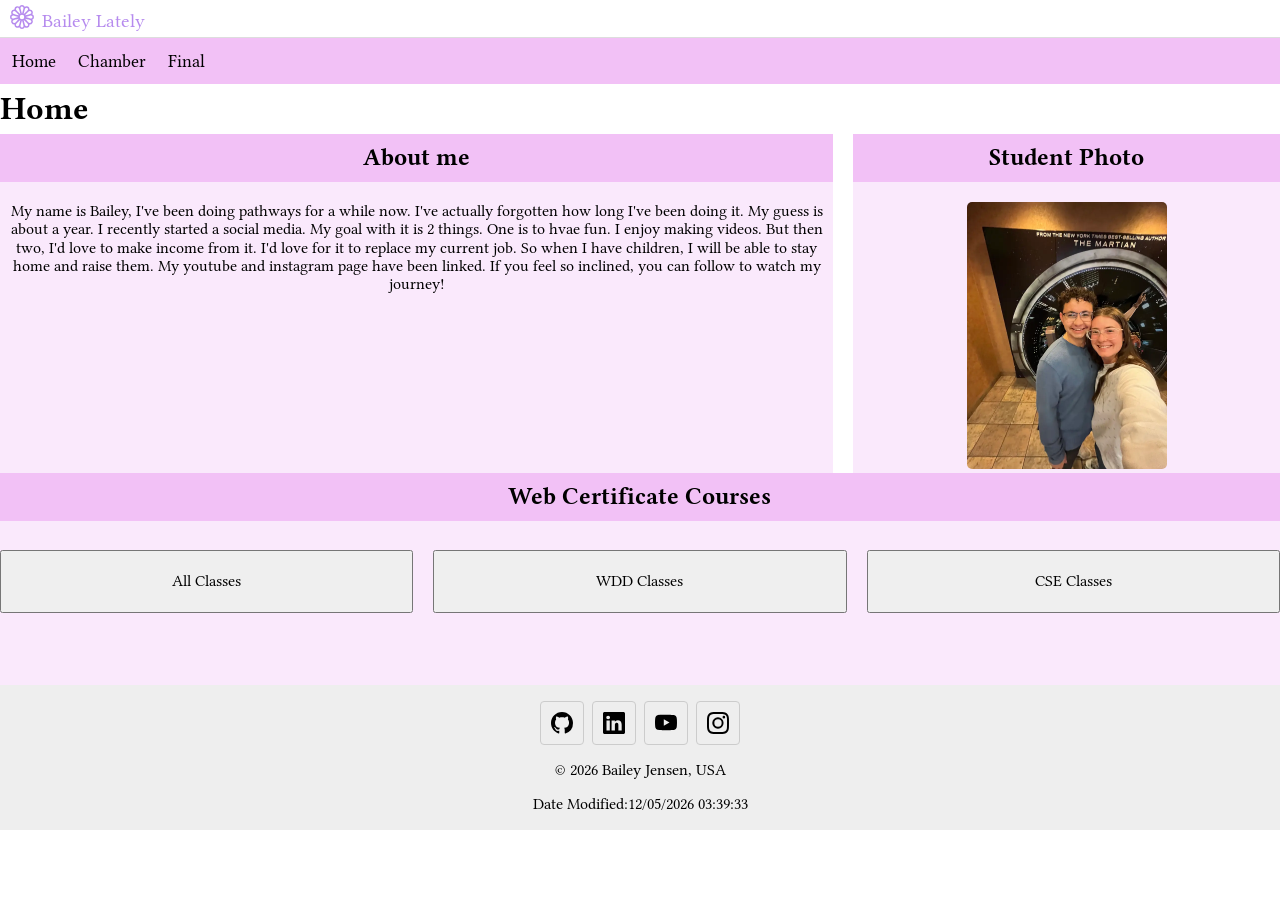
<file: index.html>
<!DOCTYPE html>
<html lang="en">

<head>
    <meta charset="UTF-8">
    <meta name="viewport" content="width=device-width, initial-scale=1.0">
    <title>Homepage</title>
    <meta name="description"
        content="First assignment in WDD231. This is my Homepage, I feel very happy about how this went.">
    <meta name="author" content="Bailey Jensen">
    <link rel="stylesheet" href="styles/normalize.css">
    <link rel="stylesheet" href="styles/base.css">
    <link rel="stylesheet" href="styles/larger.css">
    <script src="scripts/navigation.js" defer></script>
    <script src="scripts/courses.js" defer></script>
    <link rel="icon" href="favicon.ico">
    <meta propert="og:title" content="Homepage">
    <meta property="og:description" content="My homepage wehre I can practice proper principles and skills.">
    <meta property="og:url" content="https://baileyjensen.github.io/wdd231/">
    <meta property="og:image"
        content="https://churchofjesuschristtemples.org/assets/img/temples/payson-utah-temple/payson-utah-temple-62834-icon.jpg">

    <link rel="preconnect" href="https://fonts.googleapis.com">
    <link rel="preconnect" href="https://fonts.gstatic.com" crossorigin>
    <link
        href="https://fonts.googleapis.com/css2?family=Libertinus+Serif:ital,wght@0,400;0,600;0,700;1,400;1,600;1,700&display=swap"
        rel="stylesheet">


</head>

<body>
    <header>
        <img src="images/flower1.svg" alt="site logo" width="16" height="16">
        <span>Bailey Lately</span>
        <button id="ham-btn" class="hamburger"></button>
    </header>
    <nav id="nav-bar" class="navigation">
        <ul>
            <li class="current"><a href="index.html">Home</a></li>
            <li><a href="chamber.html">Chamber</a></li>
            <li><a href="../final/index.html">Final</a></li>
        </ul>
    </nav>

    <main>
        <h1>Home</h1>

        <section class="about">
            <h2>About me</h2>
            <p>My name is Bailey, I've been doing pathways for a while now. I've actually forgotten how long I've been
                doing it. My
                guess is about a year. I recently started a social media. My goal with it is 2 things. One is to hvae
                fun. I enjoy making
                videos. But then two, I'd love to make income from it. I'd love for it to replace my current job. So
                when I have children,
                I will be able to stay home and raise them. My youtube and instagram page have been linked. If you feel
                so inclined, you can
                follow to watch my journey!
            </p>
        </section>

        <section class="student">
            <h2>Student Photo</h2>
            <img src="images/student.webp" alt="Student Photo" loading="lazy">
        </section>

        <section class="class">
            <h2>Web Certificate Courses</h2>
            <button class="all" id="all">All Classes</button>
            <button class="wdd" id="wdd">WDD Classes</button>
            <button class="cse" id="cse">CSE Classes</button>
            <div id="courseList"></div>
            <p id="totalCredits"></p>

        </section>

        <dialog id="myModal">
            <h2 id="modalTitle"></h2>
            <p id="modalDescription"></p>
            <p id="modalCertificate"></p>
            <p id="modalTechnology"></p>
            <button id="close">Close</button>
        </dialog>

    </main>

    <footer>
        <div class="social">
            <a href="https://github.com/BaileyJensen" target="_blank">
                <img src="images/github.svg" alt="github" width="16" height="16">
            </a>
            <a href="https://www.linkedin.com/" target="_blank">
                <img src="images/linkedin.svg" alt="linkedin" width="16" height="16">
            </a>

            <a href="https://www.youtube.com/@baileylately/videos" target="_blank">
                <img src="images/youtube.svg" alt="youtube" width="16" height="16">
            </a>

            <a href="https://www.instagram.com/baileyylately?utm_source=qr" target="_blank">
                <img src="images/instagram.svg" alt="instagram" width="16" height="16">
            </a>
        </div>

        <p>© <span id="currentyear"></span> Bailey Jensen, USA</p>
        <span id="lastModified"></span>

    </footer>

</body>

</html>
</file>
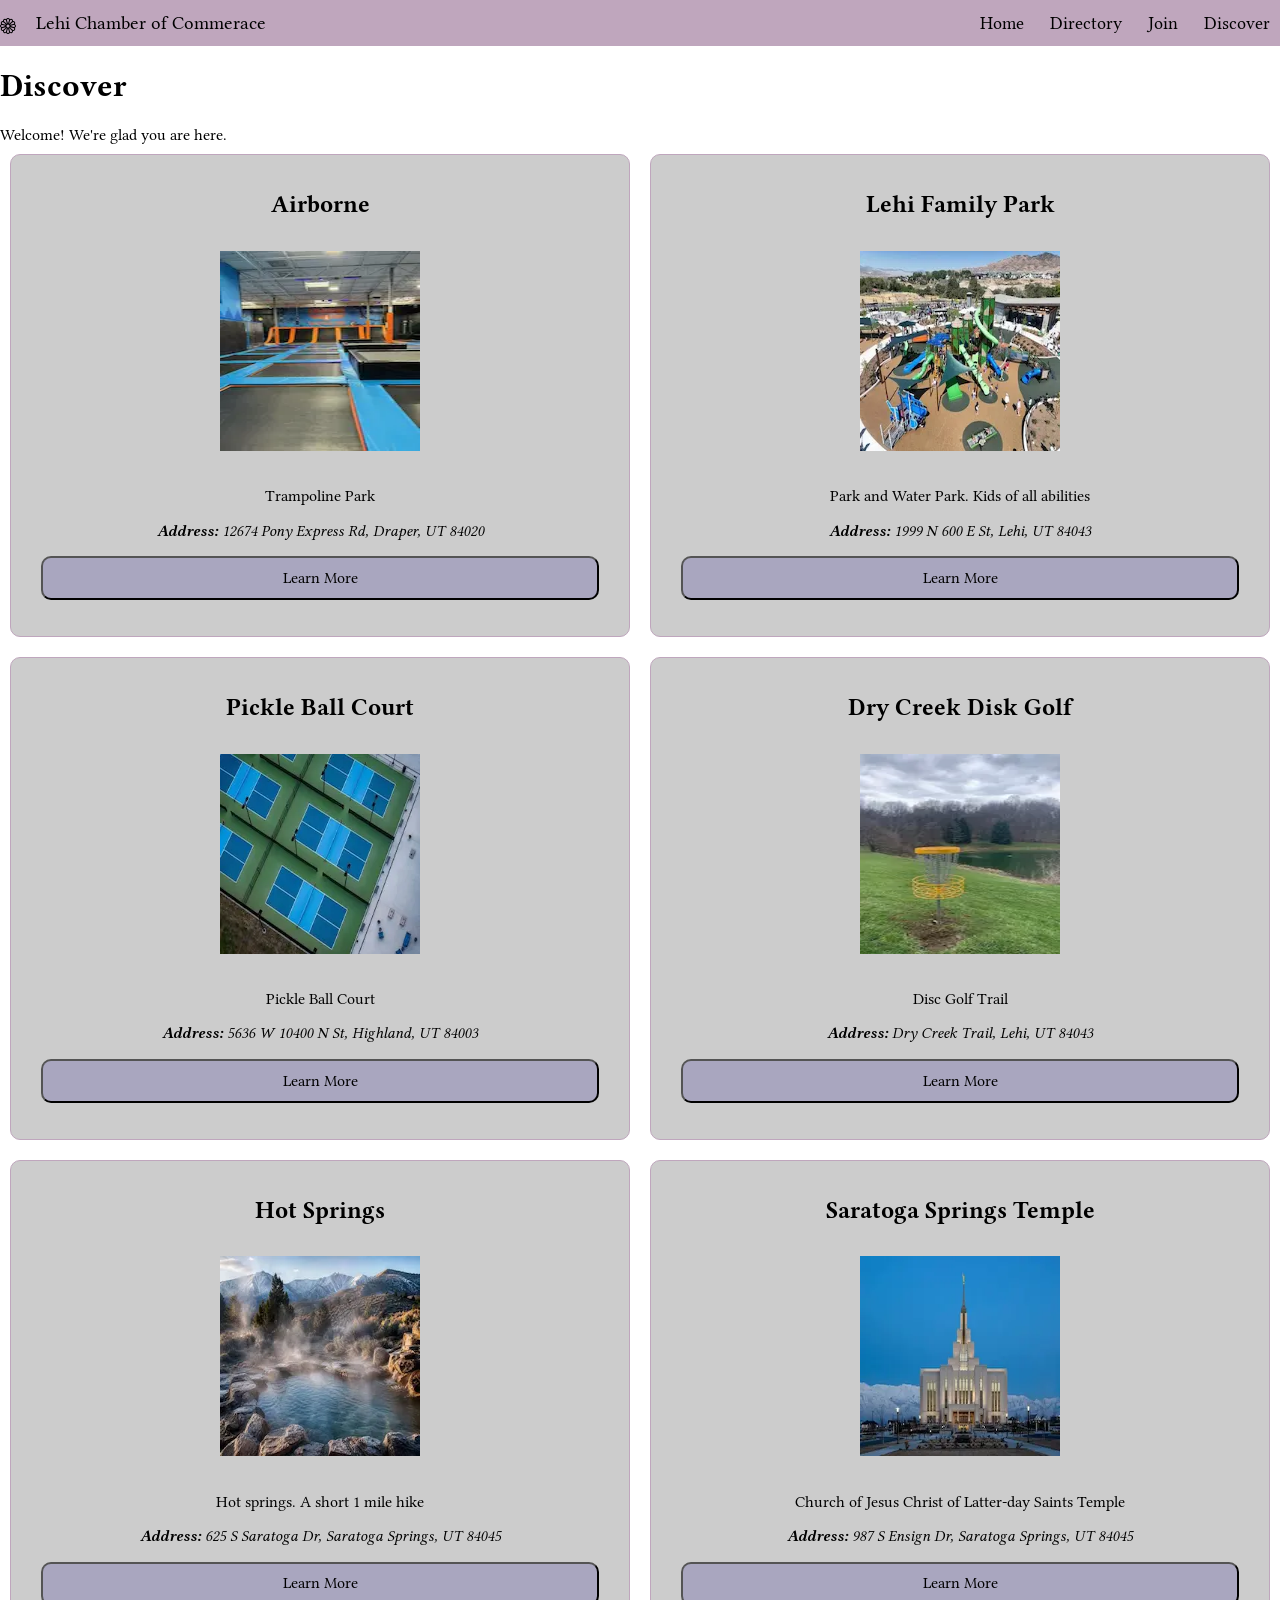
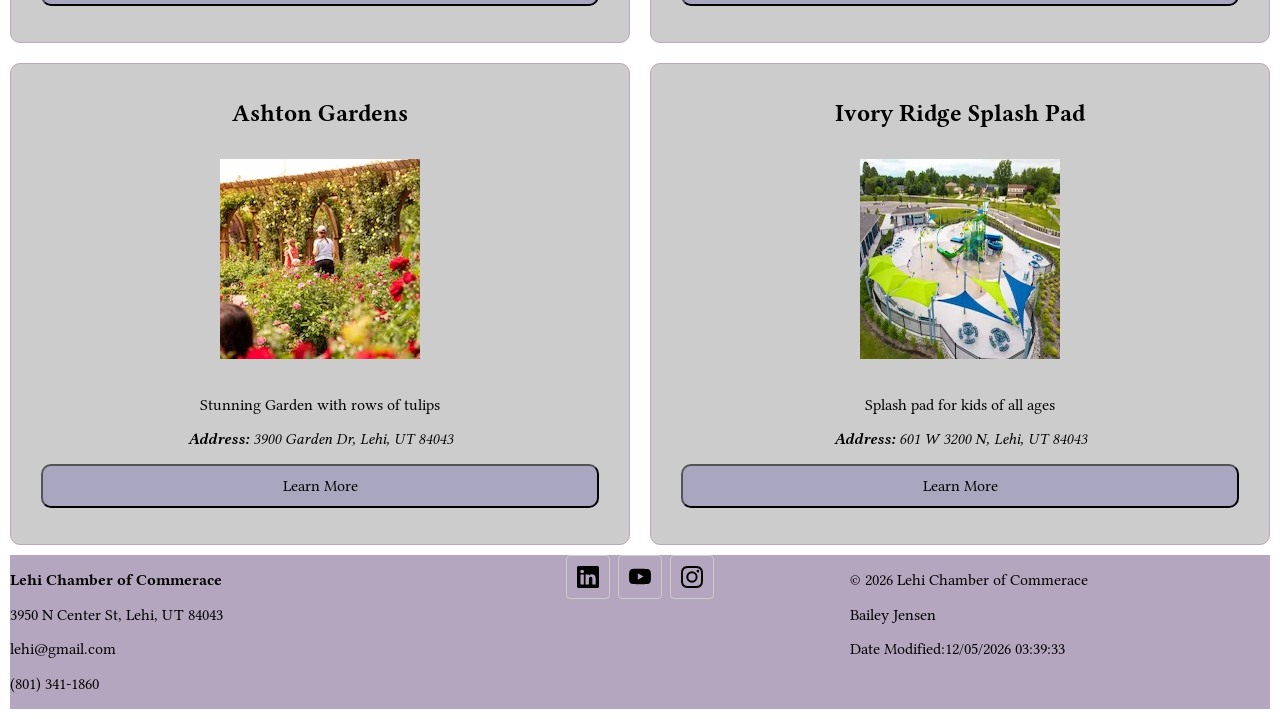
<file: chamber/discover.html>
<!DOCTYPE html>
<html lang="en">

<head>
    <meta charset="UTF-8">
    <meta name="viewport" content="width=device-width, initial-scale=1.0">
    <title>Chamber of Commerace Discover Page</title>
    <meta name="author" content="Bailey Jensen">
    <link rel="stylesheet" href="styles/normalize.css">
    <link rel="stylesheet" href="styles/base.css">
    <link rel="stylesheet" href="styles/medium.css">
    <link rel="stylesheet" href="styles/large.css">
    <script type="module" src="scripts/places.js"></script>
    <script src="scripts/navigation.js" defer></script>
    <script src="scripts/visit.js" defer></script>
    <link rel="icon" href="favicon.ico">
    <meta name="description" content="Chamber of Commerece directory page. Able to work on this with a group!">
    <meta property="og:url" content="https://baileyjensen.github.io/wdd231/chamber/directory.html">
    <meta property="og:title" content="Chamber directory">
    <meta property="og:description"
        content="A directory for the Chamber of Commerece. Able to practice this with a group!">
    <meta property="og:image" content="https://baileyjensen.github.io/wdd231/chamber/images/chamber.png">
    <link rel="preconnect" href="https://fonts.googleapis.com">
    <link rel="preconnect" href="https://fonts.gstatic.com" crossorigin>
    <link
        href="https://fonts.googleapis.com/css2?family=Libertinus+Serif:ital,wght@0,400;0,600;0,700;1,400;1,600;1,700&display=swap"
        rel="stylesheet">


</head>

<body>
    <header>
        <div>
            <img src="images/flower1.svg" alt="site logo" width="16" height="16">
            <span> Lehi Chamber of Commerace </span>
        </div>
        <button id="ham-btn" class="hamburger"></button>

        <nav id="nav-bar" class="navigation">
            <ul>
                <li><a href="home.html">Home</a></li>
                <li class="current"><a href="directory.html">Directory</a></li>
                <li><a href="join.html">Join</a></li>
                <li><a href="discover.html">Discover</a></li>
            </ul>
        </nav>
    </header>




    <main>
        <h1>Discover</h1>
        <div id="visitMessage"></div>
        <section id="iCards"></section>

    </main>

    <footer>
        <section class="left">
            <p><strong>Lehi Chamber of Commerace</strong></p>
            <p>3950 N Center St, Lehi, UT 84043</p>
            <p>lehi@gmail.com</p>
            <p>(801) 341-1860</p>
        </section>
        <div class="social">
            <a href="https://www.linkedin.com/" target="_blank">
                <img src="images/linkedin.svg" alt="linkedin" width="16" height="16">
            </a>

            <a href="https://www.youtube.com/@baileylately/videos" target="_blank">
                <img src="images/youtube.svg" alt="youtube" width="16" height="16">
            </a>

            <a href="https://www.instagram.com/baileyylately?utm_source=qr" target="_blank">
                <img src="images/instagram.svg" alt="instagram" width="16" height="16">
            </a>
        </div>

        <section class="right">
            <p>© <span id="currentyear"></span> Lehi Chamber of Commerace</p>
            <p>Bailey Jensen</p>
            <span id="lastModified"></span>
        </section>

    </footer>

</body>

</html>
</file>
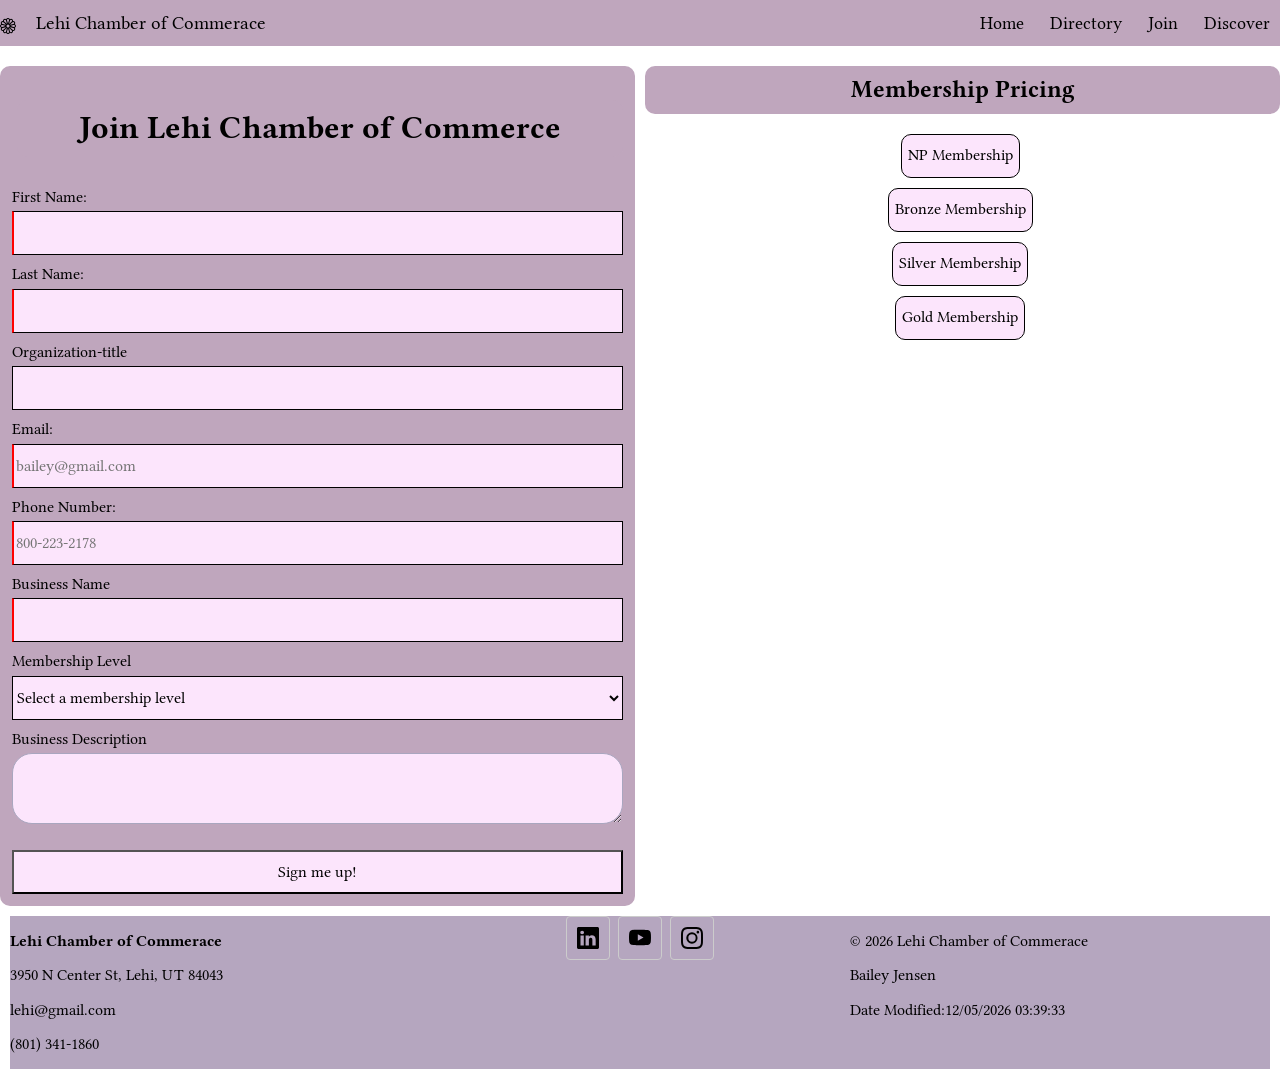
<file: chamber/join.html>
<!DOCTYPE html>
<html lang="en">

<head>
    <meta charset="UTF-8">
    <meta name="viewport" content="width=device-width, initial-scale=1.0">
    <title>Join Lehi Chamber of Commerce </title>
    <meta name="author" content="Bailey Jensen">
    <link rel="stylesheet" href="styles/normalize.css">
    <link rel="stylesheet" href="styles/base.css">
    <link rel="stylesheet" href="styles/large.css">
    <script src="scripts/navigation.js" defer></script>
    <script src="scripts/modal.js" defer></script>
    <link rel="icon" href="favicon.ico">
    <meta name="description"
        content="Discover Lehi businesses, local events, and opportunities through the Lehi Chamber of Commerce">
    <meta property="og:url" content="https://baileyjensen.github.io/wdd231/chamber/join.html">
    <meta property="og:title" content="Lehi Chamber of Commerce | Local Business Network Join">
    <meta property="og:description" content="Discover Lehi businesses, local events, and opportunities through the Lehi Chamber of Commerce">
    <meta property="og:image" content="https://baileyjensen.github.io/wdd231/chamber/images/chamber.png">
    <link rel="preconnect" href="https://fonts.googleapis.com">
    <link rel="preconnect" href="https://fonts.gstatic.com" crossorigin>
    <link
        href="https://fonts.googleapis.com/css2?family=Libertinus+Serif:ital,wght@0,400;0,600;0,700;1,400;1,600;1,700&display=swap"
        rel="stylesheet">


</head>

<body>
    <header>
        <div>
            <img src="images/flower1.svg" alt="site logo" width="16" height="16">
            <span> Lehi Chamber of Commerace </span>
        </div>
        <button id="ham-btn" class="hamburger"></button>

        <nav id="nav-bar" class="navigation">
            <ul>
                <li><a href="home.html">Home</a></li>
                <li class="current"><a href="directory.html">Directory</a></li>
                <li><a href="join.html">Join</a></li>
                <li><a href="discover.html">Discover</a></li>
            </ul>
        </nav>
    </header>




    <main class="main">
        <form method="get" action="thankyou.html">
            <h1 class="formH">Join Lehi Chamber of Commerce</h1>
            <label for="firstname">First Name: </label>
            <input type="text" id="firstname" name="firstName" autocomplete="given-name" title="firstName" required>
            <label for="lastname">Last Name: </label>
            <input type="text" id="lastname" name="lastName" autocomplete="family-name" title="lastName" required>

            <label for="title">Organization-title</label>
            <input type="text" name="title" id="title" autocomplete="organization-title" pattern="[A-Za-z -]{7,}"
                title="title">

            <label for="email">Email: </label>
            <input type="email" name="email" id="email" autocomplete="email" required placeholder="bailey@gmail.com"
                title="email">

            <label for="phone">Phone Number: </label>
            <input type="tel" name="phone" id="phone" title="Mobile Phone Number" autocomplete="tel"
                placeholder="800-223-2178" required>

            <label for="businessName">Business Name</label>
            <input type="text" name="businessName" id="businessName" title="Buisness Name" autocomplete="organization"
                required>


            <label for="membership">Membership Level</label>
            <select name="membership" id="membership" required>
                <option value="" disabled selected>Select a membership level</option>
                <option value="np">NP Membership is for non profit organizations and there is no fee.</option>
                <option value="bronze">Bronze Membership</option>
                <option value="silver">Silver Membership</option>
                <option value="gold">Gold Membership</option>
            </select>
           
            <label for="description">Business Description</label>
            <textarea id="description" name="description" title="Buisnessdecription"></textarea>

            <input type="hidden" name="timestamp" id="timestamp">

            <button type="submit" class="signUp">Sign me up!</button>
        </form>

        <section>
            <h2 class="formH">Membership Pricing</h2>

            <button id="npButton">NP Membership</button>
            <dialog id="npModal" class="npModal">
                <h2>Non-Profit Membership</h2>
                <p><strong>Benefits include: </strong></p>
                <p>Mayor certification</p>
                <p>Advertisment space on the float in parade</p>
                <p><strong>Cost: Free</strong></p>
                <button id="closeNp">Close</button>
            </dialog>

            <button id="bronzeButton">Bronze Membership</button>
            <dialog id="bronzeModal" class="bronzeModal">
                <h2>Bronze Membership</h2>
                <p><strong>Benefits include: </strong></p>
                <p>12x12 poster hung up in the highschool</p>
                <p>Half off a parade float entry</p>
                <p>Ad space on the parade float</p>
                <p>Mayor certification</p>
                <p><strong>Cost: $30 annually</strong></p>
                <button id="closeB">Close</button>
            </dialog>

            <button id="silverButton">Silver Membership</button>
            <dialog id="silverModal" class="silverModal">
                <h2>Silver Membership</h2>
                <p><strong>Benefits include: </strong></p>
                <p>Lunch with the mayor</p>
                <p>12x12 poster hung up in the highschool</p>
                <p>Half off a parade float entry</p>
                <p>Ad space on the parade float</p>
                <p>Mayor certification</p>
                <p><strong>Cost: $50 annually</strong></p>
                <button id="closeS">Close</button>
            </dialog>

            <button id="goldButton">Gold Membership</button>
            <dialog id="goldModal" class="goldModal">
                <h2>Gold Membership</h2>
                <p><strong>Benefits include: </strong></p>
                <p>Home page spotlight</p>
                <p>Invite to Presidents dinner</p>
                <p>Lunch with the mayor</p>
                <p>12x12 poster hung up in the highschool</p>
                <p>Half off a parade float entry</p>
                <p>Ad space on the parade float</p>
                <p>Mayor certification</p>
                <p><strong>Cost: $100 annually</strong></p>
                <button id="closeG">Close</button>
            </dialog>
        </section>




    </main>

    <footer>
        <section class="left">
            <p><strong>Lehi Chamber of Commerace</strong></p>
            <p>3950 N Center St, Lehi, UT 84043</p>
            <p>lehi@gmail.com</p>
            <p>(801) 341-1860</p>
        </section>
        <div class="social">
            <a href="https://www.linkedin.com/" target="_blank">
                <img src="images/linkedin.svg" alt="linkedin sign in page" width="16" height="16">
            </a>

            <a href="https://www.youtube.com/@baileylately/videos" target="_blank">
                <img src="images/youtube.svg" alt="youtube profile link" width="16" height="16">
            </a>

            <a href="https://www.instagram.com/baileyylately?utm_source=qr" target="_blank">
                <img src="images/instagram.svg" alt="instagram profile link" width="16" height="16">
            </a>
        </div>

        <section class="right">
            <p>© <span id="currentyear"></span> Lehi Chamber of Commerace</p>
            <p>Bailey Jensen</p>
            <span id="lastModified"></span>
        </section>

    </footer>

</body>

</html>
</file>
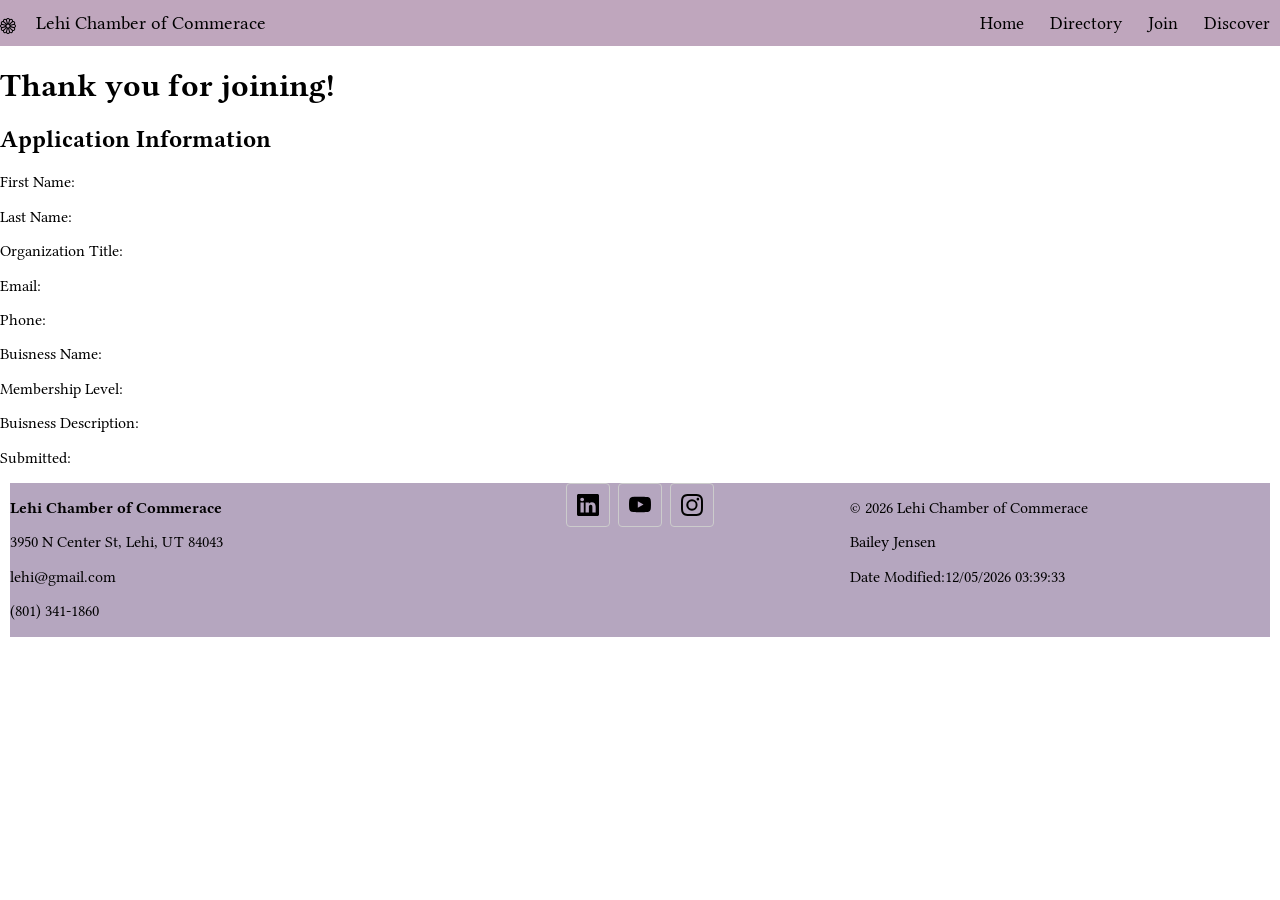
<file: chamber/thankyou.html>
<!DOCTYPE html>
<html lang="en">

<head>
    <meta charset="UTF-8">
    <meta name="viewport" content="width=device-width, initial-scale=1.0">
    <title>Chamber of Commerace Directory</title>
    <meta name="author" content="Bailey Jensen">
    <link rel="stylesheet" href="styles/normalize.css">
    <link rel="stylesheet" href="styles/base.css">
    <link rel="stylesheet" href="styles/large.css">
    <script src="scripts/directory.js" defer></script>
    <script src="scripts/cards.js" defer></script>
    <script src="scripts/navigation.js" defer></script>
    <script src="scripts/thankyou.js" defer></script>
    <link rel="icon" href="favicon.ico">
    <meta name="description" content="Chamber of Commerece directory page. Able to work on this with a group!">
    <meta property="og:url" content="https://baileyjensen.github.io/wdd231/chamber/directory.html">
    <meta property="og:title" content="Chamber directory">
    <meta property="og:description"
        content="A directory for the Chamber of Commerece. Able to practice this with a group!">
    <meta property="og:image" content="https://baileyjensen.github.io/wdd231/chamber/images/chamber.png">
    <link rel="preconnect" href="https://fonts.googleapis.com">
    <link rel="preconnect" href="https://fonts.gstatic.com" crossorigin>
    <link
        href="https://fonts.googleapis.com/css2?family=Libertinus+Serif:ital,wght@0,400;0,600;0,700;1,400;1,600;1,700&display=swap"
        rel="stylesheet">


</head>

<body>
    <header>
        <div>
            <img src="images/flower1.svg" alt="site logo" width="16" height="16">
            <span> Lehi Chamber of Commerace </span>
        </div>
        <button id="ham-btn" class="hamburger"></button>

        <nav id="nav-bar" class="navigation">
            <ul>
                <li><a href="home.html">Home</a></li>
                <li class="current"><a href="directory.html">Directory</a></li>
                <li><a href="join.html">Join</a></li>
                <li><a href="discover.html">Discover</a></li>
            </ul>
        </nav>
    </header>


    <body>

        <main>
            <h1>Thank you for joining!</h1>

            <section>
                <h2>Application Information</h2>
                <p>First Name: <span id="displayFirstName"></span></p>
                <p>Last Name: <span id="displayLastName"></span></p>
                <p>Organization Title: <span id="displayTitle"></span></p>
                <p>Email: <span id="displayEmail"></span></p>
                <p>Phone: <span id="displayPhone"></span></p>
                <p>Buisness Name: <span id="displayBusinessName"></span></p>
                <p>Membership Level: <span id="displayMembership"></span></p>
                <p>Buisness Description: <span id="displayDescription"></span></p>
                <p>Submitted: <span id="displayTimestamp"></span></p>
            </section>

        </main>

        <footer>
            <section class="left">
                <p><strong>Lehi Chamber of Commerace</strong></p>
                <p>3950 N Center St, Lehi, UT 84043</p>
                <p>lehi@gmail.com</p>
                <p>(801) 341-1860</p>
            </section>
            <div class="social">
                <a href="https://www.linkedin.com/" target="_blank">
                    <img src="images/linkedin.svg" alt="linkedin" width="16" height="16">
                </a>

                <a href="https://www.youtube.com/@baileylately/videos" target="_blank">
                    <img src="images/youtube.svg" alt="youtube" width="16" height="16">
                </a>

                <a href="https://www.instagram.com/baileyylately?utm_source=qr" target="_blank">
                    <img src="images/instagram.svg" alt="instagram" width="16" height="16">
                </a>
            </div>

            <section class="right">
                <p>© <span id="currentyear"></span> Lehi Chamber of Commerace</p>
                <p>Bailey Jensen</p>
                <span id="lastModified"></span>
            </section>

        </footer>

    </body>

</html>
</file>
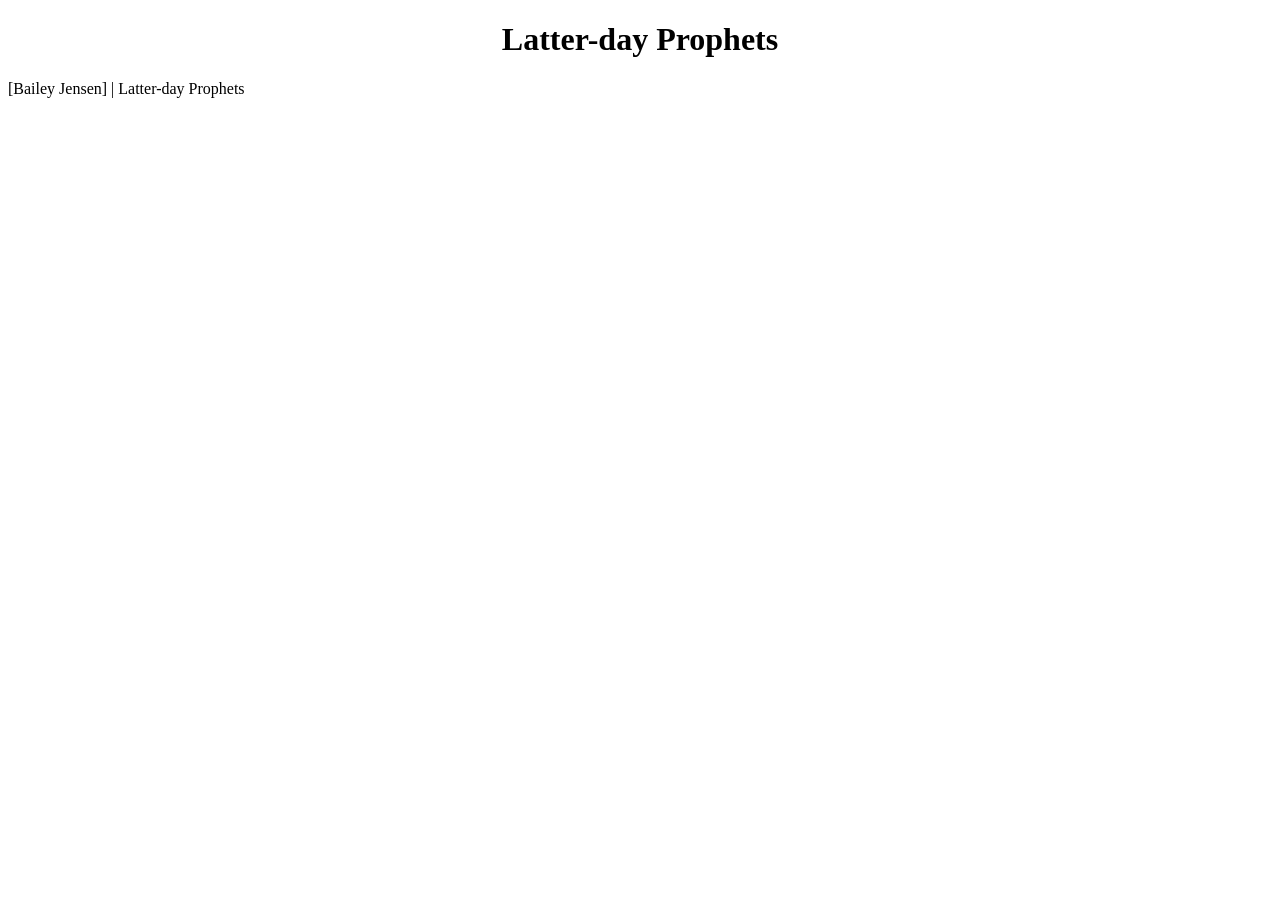
<file: W02/prophets.html>
<!DOCTYPE html>
<html lang="en">
<head>
    <meta charset="UTF-8">
    <meta name="viewport" content="width=device-width, initial-scale=1.0">
    <title>Prophets</title>
    <link rel="stylesheet" href="styles/prophets.css">
    <script src="scripts/prophets.js" defer></script>
</head>
<body>
    <header>
        <h1>Latter-day Prophets</h1>
    </header>
    <main>
        <div id="cards"></div>
    </main>
    <footer>
        [Bailey Jensen] | Latter-day Prophets
    </footer>
    
</body>
</html>
</file>
<file: styles/base.css>
* {
    box-sizing: border-box;
    --primary-color: #B68BEE;
    --accent-color: #F2C1F6;
    --secondary-color: #FAE9FC;
    font-family: "Libertinus Serif", serif;

}

/************** HEADER ************/

header {
    display: grid;
    grid-template-columns: 24px auto 44px;
    padding: 5px 0 5px 10px;
    align-items: end;
    border-bottom: solid 1px #ddd;
    column-gap: 8px;
}

header img {
    display: block;
    width: 100%;
    height: auto;
    padding-bottom: 3px;
}

header span {
    font-size: 1.2rem;
    color: var(--primary-color);
}

/**************** HAMBURGER  *********/

.hamburger {
    background: none;
    border: none;
    color: var(--accent-color);
    cursor: pointer;
    font-family: Verdana, Geneva, Tahoma, sans-serif;
}

.hamburger::before {
    content: "\2630";
    font-size: 2rem;
}

.hamburger.show::before {
    content: "\00D7";


}

/**************** NAVIGATION *********/

.navigation {
    display: none;
    background-color: var(--accent-color);
}

.navigation.show {
    display: block;
}

.navigation ul {
    list-style-type: none;
    margin: 0;
    padding: 0;

}

.navigation a {
    display: block;
    padding: 0.8rem 10px;
    text-decoration: none;
    border: var(--secondary-color) solid 1px;
    margin-left: 2px;
    color: black;
    font-size: large;

}

.navigation a:hover {
    background-color: var(--secondary-color);
    border-radius: 5px;
}


/**************** Footer *********/

footer {
    background-color: #eee;
    padding: 1rem 10px;
    text-align: center;
}

.social {
    display: flex;
    justify-content: center;
    column-gap: 8px;
}

.social a {
    display: flex;
    justify-content: center;
    align-items: center;
    width: 44px;
    height: 44px;
    border: #ccc solid 1px;
    border-radius: 4px;
}

.social img {
    width: 22px;
    height: 22px;
}

.social a:hover {
    background-color: #ddd;

}

/**************** Main *********/

h2 {
    background-color: var(--accent-color);
    justify-content: center;
    padding: 10px;
    margin-top: 0;



}

section {
    background-color: var(--secondary-color);
    text-align: center;

}

.student img {
    width: 200px;
    height: auto;
    border-radius: 5px;
}

.class {
    display: grid;
    grid-template-columns: 1fr;
    gap: 10px;

}

.class button {
    width: 100%;
    padding: 20px;
}

#courseList {

    background-color: #FAE9FC;
    grid-column: 1;
    margin-top: 20px;
}

#courseList p {
    border: 2px solid black;
    padding: 12px;
    margin: 0;
    border-radius: 8px;
}

#courseList p.completed {
    background-color: #B68BEE;
}

#myModal {
    background-color: white;
    border: 1px solid black;
    border-radius: 20px;
    width: 90%;
    max-width: 600px;

}

::backdrop {
    background-color: rgb(0 0 0 / 50%);
}

dialog button {
    position: absolute;
    top: 23px;
    right: 23px;
    padding: .5rem 1rem;
    border: 1px solid rgb(0 0 0 / 10%);
}
</file>
<file: styles/larger.css>
@media only screen and (min-width: 38rem) {

    header,
    main,
    nav,
    footer {

        margin: 0 auto;
    }


    header {
        grid-template-columns: 24px auto;
    }


    .hamburger {
        display: none;

    }

    .navigation {
        display: block;
    }

    .navigation a {
        border: none;
    }

    .navigation ul {
        display: flex;
    }

    main {
        display: grid;
        grid-template-columns: 1fr 1fr 1fr;
        grid-template-rows: 50px 1fr;
    }

    .about {
        grid-column: 1/3;
        margin-right: 20px;
    }

    .student {
        grid-column: 3/4;
    }

    .class {
        grid-column: 1/4;
        display: grid;
        grid-template-columns: 1fr 1fr 1fr;
        column-gap: 20px;
    }

    h1 {
        align-self: center;
    }

    .all,
    .wdd,
    .ces {
        grid-row: 2;
        


    }

    .class h2 {
        grid-column: 1/4;
    }

    #courseList {
        grid-column: 1/4;
        grid-row: 3;
        display: grid;
        grid-template-columns: repeat(3, 1fr);
        gap: 10px;
        margin-top: 20px;
    }

    #courseList p {
        border: 2px solid black;
        padding: 12px;
        margin: 0;
        border-radius: 8px;
    }



    #totalCredits {
        grid-column: 1/4;
        text-align: center;
    }




}
</file>
<file: chamber/styles/base.css>
* {
     --primary-color: #BFA6BD;
     --accent-color: #B5A6BF;
     --secondary-color: #A9A6BF;
     font-family: "Libertinus Serif", serif;
     box-sizing: border-box;
 }

 #cards.grid {
     display: grid;
     grid-template-columns: repeat(auto-fit, minmax(320px, 1fr));
     gap: 20px;
     margin: 5px;
     text-align: center;
 }

 #cards section {
     gap: 20px;
     border: 1px solid black;
     word-wrap: break-word;
     border-radius: 10px;
     background-color: var(--secondary-color);

 }

 #cards.grid img {
     margin-top: 10px;
 }

 #cards.list section {
     display: flex;
     margin: 10px;
 }

 #cards.list section img {
     display: none;
 }

 #cards.list section:nth-child(even) {
     background-color: #ddd;
 }

 #cards.list section h2 {
     width: 25%;
     margin-left: 5px;
 }

 #cards.list section p {
     width: 25%;
     margin-right: 5px;
 }

 .hamburger {
     background: none;
     border: none;
     color: black;
     justify-self: end;
     cursor: pointer;
     font-family: Verdana, Geneva, Tahoma, sans-serif;
 }

 .hamburger::before {
     content: "\2630";
     font-size: 2rem;
 }

 .hamburger.show::before {
     content: "\00D7";


 }

 .navigation {
     display: none;
 }



 .navigation.show {
     display: block;
     grid-column: 1/-1;
 }

 .navigation ul {
     list-style-type: none;
     margin: 0;
     padding: 0;

 }

 .navigation a {
     display: block;
     padding: 0.8rem 10px;
     text-decoration: none;
     border: var(--secondary-color) solid 1px;
     margin-left: 2px;
     color: black;
     font-size: large;

 }

 .navigation a:hover {
     background-color: var(--secondary-color);
     border-radius: 5px;
 }

 header {
     display: grid;
     grid-template-columns: 1fr 44px;
     align-items: center;
     background-color: var(--primary-color);
 }

 header div {
     display: flex;

     gap: 5px;
     align-items: center;
 }

 header img {
     margin-top: 5px;
 }

 header span {
     font-size: 1.2rem;
     color: black;
 }


 .button {
     display: flex;
     justify-content: center;
     gap: 20px;
     font-size: 1.2rem;
     margin-bottom: 20px;
     padding: 20px 50px;

 }

 footer {
     background-color: var(--accent-color);
 }

 .social {
     display: flex;
     justify-content: center;
     column-gap: 8px;
 }

 .social a {
     display: flex;
     justify-content: center;
     align-items: center;
     width: 44px;
     height: 44px;
     border: #ccc solid 1px;
     border-radius: 4px;
 }

 .social img {
     width: 22px;
     height: 22px;
 }

 .social a:hover {
     background-color: #ddd;

 }


 .hero {
     position: relative;
 }

 .hero img {
     width: 100%;
     height: auto;
     display: block;
 }

 .hero-text {
     position: absolute;
     top: 50%;
     left: 50%;
     transform: translate(-50%, -50%);
     text-align: center;
     border: 1px solid #A9A6BF;
     border-radius: 10px;
     background-color: var(--accent-color);
 }

 .cta {
     display: inline-block;
     padding: 12px 14px;
     text-decoration: none;
     border-radius: 5px;
 }

 .cta:hover {
     background-color: #ccc;
     border-radius: 20px;
 }

 .current-events {
     display: grid;
     text-align: center;

 }

 article {
     border: #A9A6BF 1px solid;
     border-radius: 20px;
     padding: 1rem;
     margin-bottom: 1rem;
 }

 #cards.default {
     display: grid;
     grid-template-columns: repeat(auto-fit, minmax(320px, 1fr));
     gap: 20px;
     text-align: center;
 }



 .weather {
     display: grid;
     text-align: center;
 }

 .weather h2,
 .forecast h3,
 #spotlights h3 {
     background-color: var(--accent-color);
     border-radius: 10px;
     padding: 20px;
 }

 .temp,
 #description,
 #forecast,
 #spotlightCards section {
     border: #A9A6BF 1px solid;
     border-radius: 20px;
     padding: 1rem;
     margin-bottom: 1rem;
 }

 #spotlights {
     display: grid;
     text-align: center;
 }

 @keyframes fadeNP {
     0% {
         background-color: purple;
     }

     100% {
         background-color: #FCE5FC;
     }
 }

 #npButton {
     animation: fadeNP 5s;
     animation-iteration-count: infinite;
 }

 @keyframes fadeG {
     0% {
         background-color: #926C15;
     }

     100% {
         background-color: #FFE169;
     }
 }

 #goldButton {
     animation: fadeG 5s;
     animation-iteration-count: infinite;
 }

 @keyframes fadeB {
     0% {
         background-color: #7E4B0F;
     }

     100% {
         background-color: #F1C896;
     }
 }

 #bronzeButton {
     animation: fadeB 5s;
     animation-iteration-count: infinite;
 }

 @keyframes fadeS {
     0% {
         background-color: #ababab;
     }

     100% {
         background-color: #ececec;
     }
 }

 #silverButton {
     animation: fadeS 5s;
     animation-iteration-count: infinite;
 }

 form {
     display: grid;
     gap: 10px;
     padding: 10px;
     border: 2px solid #BFA6BD;
     border-radius: 10px;
     background-color: #BFA6BD;
     margin-top: 20px;

 }

 input,
 select {
     height: 44px;
     border: 1px solid black;
     background-color: #FCE5FC;
 }

 input:required {
     border-left: 2px solid red;
 }

 textarea {
     background-color: #FCE5FC;
 }

 label {
     margin-bottom: -5px;
 }

 .signUp {
     background-color: #FCE5FC;
     height: 44px;
 }

 .formH {
     background-color: #BFA6BD;
     padding: 10px;
     border-radius: 10px;
     text-align: center;
 }


 #silverButton,
 #npButton,
 #bronzeButton,
 #goldButton {
     display: block;
     margin-bottom: 10px;
     margin-left: auto;
     margin-right: auto;
     gap: 10px;
     height: 44px;
     border: 1px solid black;
     background-color: #FCE5FC;
     border-radius: 10px;
 }

 #silverButton:hover,
 #npButton:hover,
 #bronzeButton:hover,
 #goldButton:hover,
 .signUp:hover {
     background-color: #ababab;
 }

 input:hover,
 select:hover,
 textarea:hover {
     background-color: #ababab;
 }

 #iCards {
     display: grid;
     gap: 20px;
     margin: 10px;



 }

 #iCards section {
     display: grid;
     grid-template-areas:
         "name"
         "image"
         "description"
         "address"
         "button";

     border: 1px solid #BFA6BD;
     border-radius: 10px;
     padding: 20px;
     text-align: center;
     overflow: hidden;
     background-color: #ccc;


 }

 #iCards section h2 {
     margin: 1rem 10px;
     grid-area: name;
 }

 #iCards section img {
     grid-area: image;
 }

 #iCards section p {
     margin: 1rem 10px;
     grid-area: description;
 }

 #iCards section button {
     margin: 1rem 10px;
     grid-area: button;
     background-color: #A9A6BF;
     height: 44px;
     border-radius: 10px;

 }

 #iCards section button:hover {
     background-color: #FCE5FC;
 }
</file>
<file: chamber/styles/medium.css>
@media only screen and (min-width: 641px) and (max-width: 1024px) {

    #iCards section {

        grid-template-areas:
            "image name"
            "image description"
            "image address"
            "button button";


    }

    #iCards section figure {
        grid-area: image;
    }
}
</file>
<file: chamber/styles/large.css>
@media only screen and (min-width: 1025px) {

    header,
    main,
    footer {

        margin: 0 auto;
    }


    header {
        display: flex;
        align-items: center;
        background-color: var(--primary-color);


    }

    header span {
        color: black;
    }

    header div {
        display: flex;
        align-items: center;
        white-space: nowrap;
        gap: 20px;

    }

    header nav {
        margin-left: auto;
    }


    .hamburger {
        display: none;

    }

    .navigation {
        display: flex;
        flex-direction: row;
        gap: 20px;

    }

    .navigation a {
        border: none;
        color: black;
    }

    .navigation li {
        list-style: none;
        display: inline-block;
    }





    footer {
        display: grid;
        grid-template-columns: 1fr 1fr 1fr;
        margin: 10px;
    }

    .left {
        grid-column: 1/2;
    }

    .social {
        grid-column: 2/3;
    }

    .right {
        grid-column: 3/4;
    }

    .current-events {
        grid-template-columns: 1fr 1fr;
        margin: 10px;
    }

    .event {
        grid-column: 1/2;
        margin-right: 5px;

    }

    .fair {
        grid-column: 2/3;
        margin-left: 5px;
    }

    .current-events h2 {
        grid-column: 1/4;
    }

    .weather {
        display: grid;
        grid-template-columns: 1fr 1fr;
    }

    .weather h2 {
        grid-column: 1;
        grid-row: 1;
        margin-right: 5px;

    }

    .forecast h3 {
        margin-left: 5px;

    }

    .forecast {
        grid-column: 2;
        grid-row: 1/4;

    }

    #forcast {
        display: grid;
        justify-content: center;
        text-align: center;
    }

    #spotlightCards {
        display: grid;
        grid-template-columns: 1fr 1fr;
        gap: 20px;
    }

    .main {
        display: grid;
        grid-template-columns: 1fr 1fr;
    }

    form {
        margin-right: 5px;
    }

    .formH {
        margin-left: 5px;
    }

    #iCards {
        display: grid;
        grid-template-columns: 1fr 1fr;
    }



    #iCards section img:hover {
        transform: scale(1.05);
    }




}
</file>
<file: W02/styles/prophets.css>
#cards {
    display: grid;
    grid-template-columns: repeat(auto-fit, minmax(300px, 1fr));
    justify-content: center;
    gap: 20px;
    text-align: center;

}

#cards section {
    border: 5px solid burlywood;
    gap: 20px;
    background-color: bisque;
}

h1 {
    text-align: center;
}
</file>
